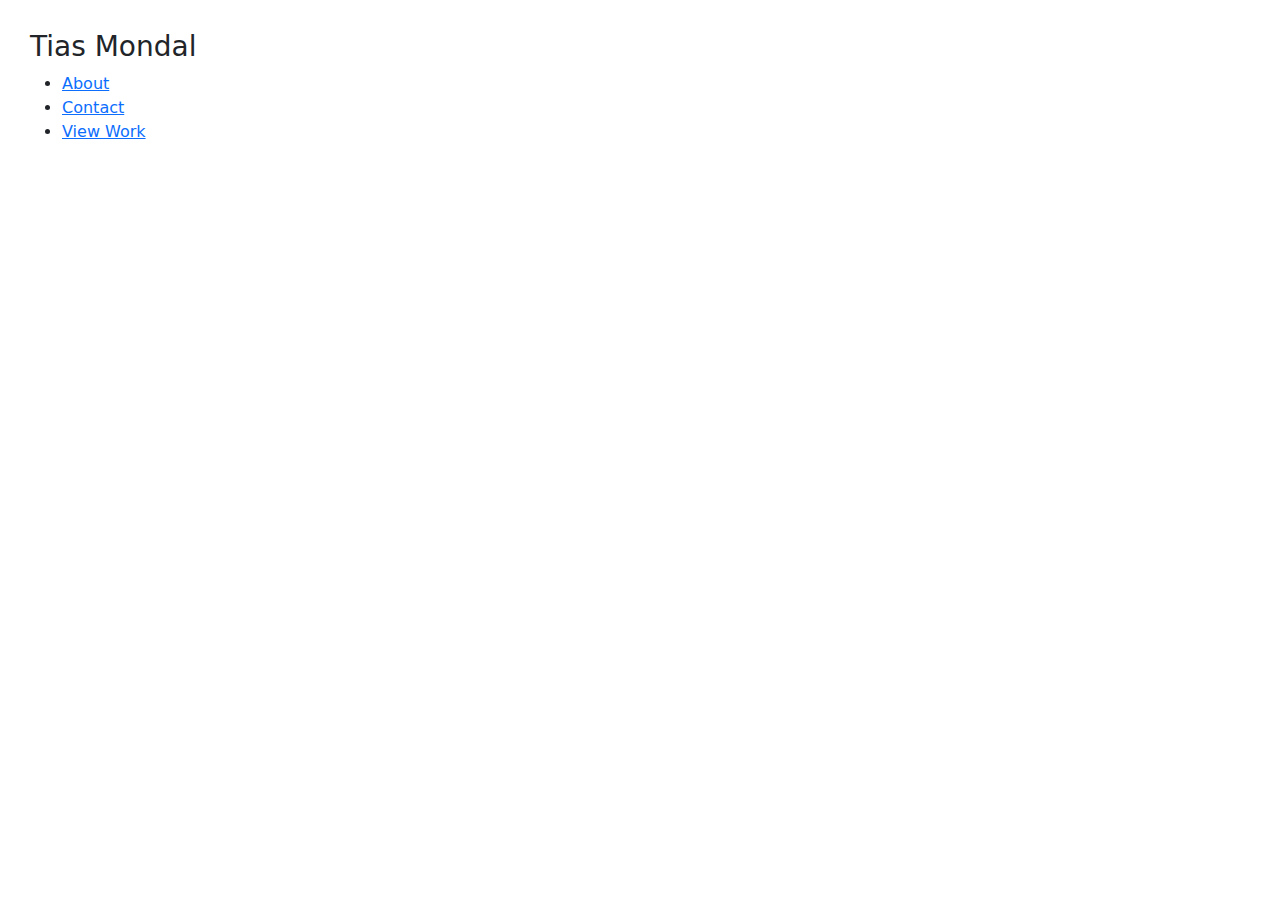
<file: Homework 28.05/index.html>
<!DOCTYPE html>
<html lang="en">
<head>
    <meta charset="UTF-8">
    <meta http-equiv="X-UA-Compatible" content="IE=edge">
    <meta name="viewport" content="width=device-width, initial-scale=1.0">
    <title>Nemesis Profile</title>
    <link rel="stylesheet" href="style.css">
    <link rel="stylesheet" href="https://cdn.jsdelivr.net/npm/bootstrap@5.3.0-alpha3/dist/css/bootstrap.min.css">
</head>
<body>
    <header>
        <div class="name">
            <h3>Tias Mondal</h3>
        </div>
        <div class="nav_tem">
            <ul>
                <li><a href="#">About</a></li>
                <li><a href="#">Contact</a></li>
                <li><a href="#">View Work</a></li>
            </ul>
        </div>
    </header>
</body>
</html>
</file>
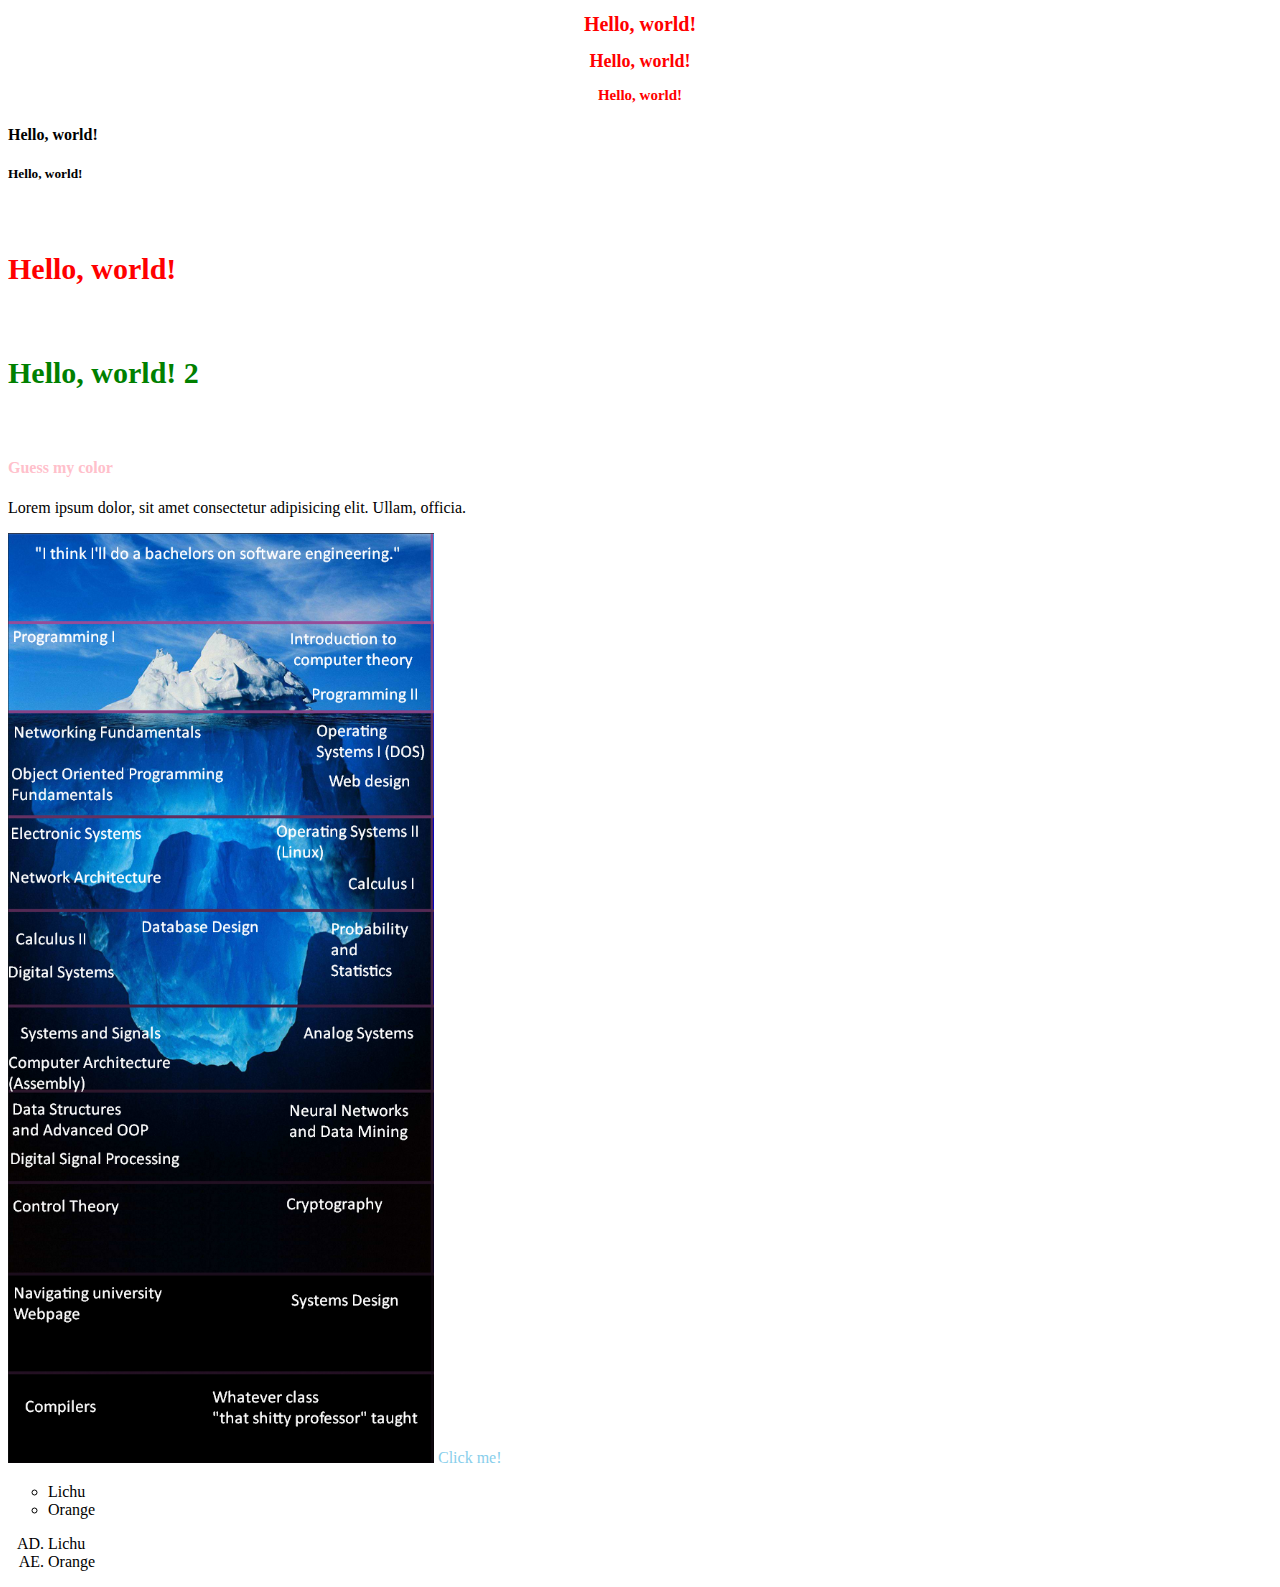
<file: Practise_1/index.html>
<!DOCTYPE html>
<html lang="en">
<head>
    <meta charset="UTF-8">
    <meta http-equiv="X-UA-Compatible" content="IE=edge">
    <meta name="viewport" content="width=device-width, initial-scale=1.0">
    <title>Just another webpage</title>
    <link rel="stylesheet" href="style.css">
    <style>
        h2 {
            color: red; 
            text-align:center; 
            font-size:18px; 
        }
        a {
            text-decoration: none;
            color: skyblue;
        }
    </style>
</head>
<body>
    <!-- internal only for specific pages -->
    <!-- inline CSS example -->
    <b><h1 style="color: red; text-align:center; font-size:20px">Hello, world!</h1></b> 
    <b><h2>Hello, world!</h2></b> 
    <b><h3 style="color: red; text-align:center; font-size:15px">Hello, world!</h3></b> 
    <b><h4>Hello, world!</h4></b> 
    <b><h5>Hello, world!</h5></b>
    <b><h6>Hello, world!</h6></b>
    <b><h6 class="T">Hello, world! 2</h6></b>
    <!-- internal CSS example -->
    
    <!-- CSS: Inline, Internal, External -->
    <h4 id="Roun">Guess my color</h4>

    <p>Lorem ipsum dolor, sit amet consectetur adipisicing elit. Ullam, officia.</p>
    <img src="hello.png" alt="THIS IS JUST A IMAGE" />

    <a href="" target="_blank">Click me!</a>

    <ul type="circle">
        <li>Lichu</li>
        <li>Orange</li>
    </ul>

    <ol type="A" start="30">
        <li>Lichu</li>
        <li>Orange</li>
    </ol>
</body>
</html>
<!-- single dot means same folder -->
<!-- double dot means previous folder -->
</file>
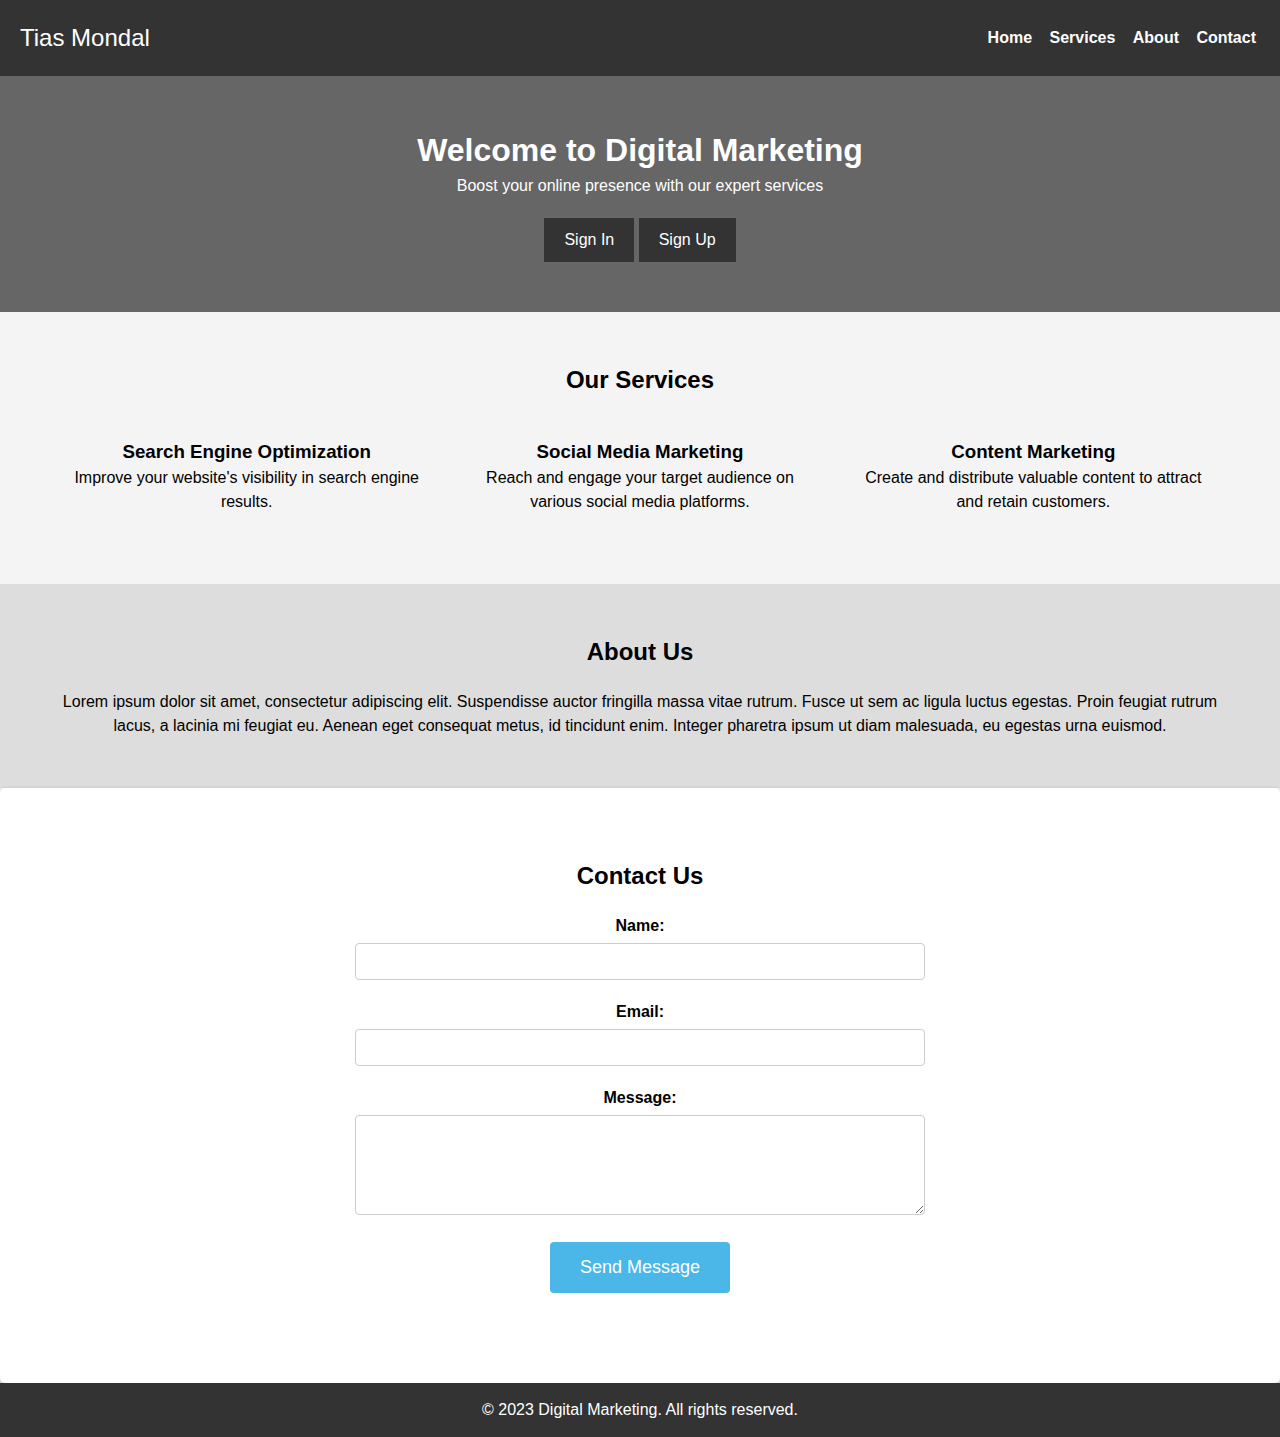
<file: Responsive_Marketing_Webpage/index.html>
<!DOCTYPE html>
<html lang="en">

<head>
  <meta charset="UTF-8">
  <meta name="viewport" content="width=device-width, initial-scale=1.0">
  <title>Digital Marketing Website</title>
  <link rel="stylesheet" href="style.css">
</head>

<body>
  <header>
    <nav>
      <div class="logo">
        <a href="#">Tias Mondal</a>
      </div>
      <ul class="nav-links">
        <li><a href="#home">Home</a></li>
        <li><a href="#services">Services</a></li>
        <li><a href="#about">About</a></li>
        <li><a href="#contact">Contact</a></li>
      </ul>
    </nav>
  </header>

  <section class="banner">
    <h1>Welcome to Digital Marketing</h1>
    <p>Boost your online presence with our expert services</p>
    <a href="signin.html" class="btn">Sign In</a>
    <a href="signup.html" class="btn">Sign Up</a>
  </section>

  <section id="services">
    <h2>Our Services</h2>
    <div class="service-container">
      <div class="service">
        <h3>Search Engine Optimization</h3>
        <p>Improve your website's visibility in search engine results.</p>
      </div>
      <div class="service">
        <h3>Social Media Marketing</h3>
        <p>Reach and engage your target audience on various social media platforms.</p>
      </div>
      <div class="service">
        <h3>Content Marketing</h3>
        <p>Create and distribute valuable content to attract and retain customers.</p>
      </div>
    </div>
  </section>

  <section id="about">
    <h2>About Us</h2>
    <p>Lorem ipsum dolor sit amet, consectetur adipiscing elit. Suspendisse auctor fringilla massa vitae rutrum. Fusce ut sem ac ligula luctus egestas. Proin feugiat rutrum lacus, a lacinia mi feugiat eu. Aenean eget consequat metus, id tincidunt enim. Integer pharetra ipsum ut diam malesuada, eu egestas urna euismod.</p>
  </section>
  
  <section id="contact">
    <h2>Contact Us</h2>
    <form>
      <div class="form-group">
        <label for="name">Name:</label>
        <input type="text" id="name" name="name" required>
      </div>
      <div class="form-group">
        <label for="email">Email:</label>
        <input type="email" id="email" name="email" required>
      </div>
      <div class="form-group">
        <label for="message">Message:</label>
        <textarea id="message" name="message" required></textarea>
      </div>
      <div class="form-group">
        <button type="submit">Send Message</button>
      </div>
    </form>
  </section>


  <footer>
    <p>&copy; 2023 Digital Marketing. All rights reserved.</p>
  </footer>

  <script src="script.js"> 

</script>
</body>

</html>
</file>
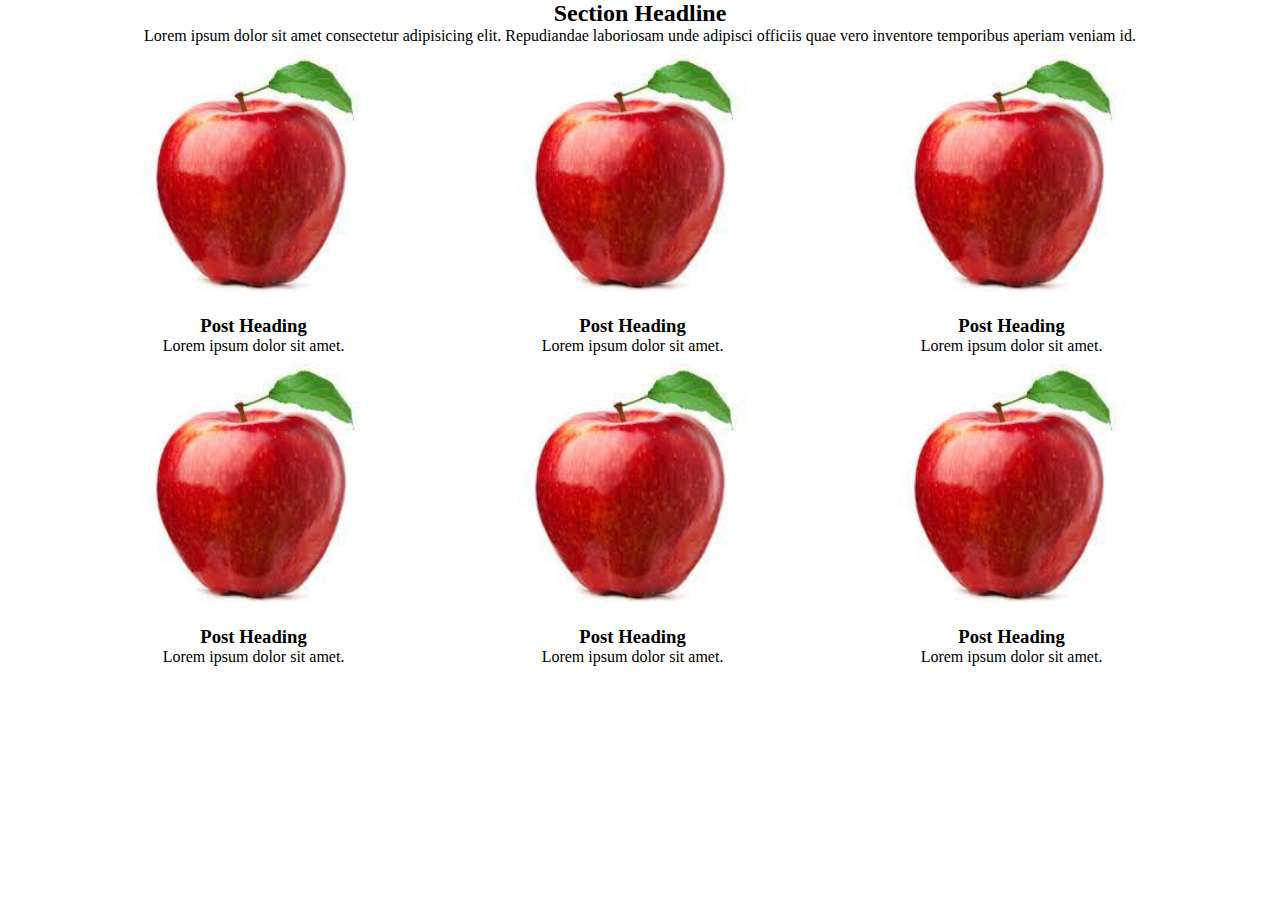
<file: Homework Part 1 : Section/section.html>
<!DOCTYPE html>
<html lang="en">
<head>
    <meta charset="UTF-8">
    <meta http-equiv="X-UA-Compatible" content="IE=edge">
    <meta name="viewport" content="width=sec, initial-scale=1.0">
    <title>Section Details Design</title>
    <link rel="stylesheet" href="section.css">
</head>
<body>
    <section class="container">
        <div class="heading">
            <h2>Section Headline</h2>
            <p>
                Lorem ipsum dolor sit amet consectetur adipisicing elit. Repudiandae laboriosam unde adipisci officiis quae vero inventore temporibus aperiam veniam id.
            </p>
        </div>
        <div class="posts">
            <div class="post_item">
                <img src="apple.jpeg" alt="Apple_image" class="post_img">
                <h3>Post Heading</h3>
                <p>Lorem ipsum dolor sit amet.</p>
            </div>
            <div class="post_item">
                <img src="apple.jpeg" alt="Apple_image" class="post_img">
                <h3>Post Heading</h3>
                <p>Lorem ipsum dolor sit amet.</p>
            </div>
            <div class="post_item">
                <img src="apple.jpeg" alt="Apple_image" class="post_img">
                <h3>Post Heading</h3>
                <p>Lorem ipsum dolor sit amet.</p>
            </div>
            <div class="post_item">
                <img src="apple.jpeg" alt="Apple_image" class="post_img">
                <h3>Post Heading</h3>
                <p>Lorem ipsum dolor sit amet.</p>
            </div>
            <div class="post_item">
                <img src="apple.jpeg" alt="Apple_image" class="post_img">
                <h3>Post Heading</h3>
                <p>Lorem ipsum dolor sit amet.</p>
            </div>
            <div class="post_item">
                <img src="apple.jpeg" alt="Apple_image" class="post_img">
                <h3>Post Heading</h3>
                <p>Lorem ipsum dolor sit amet.</p>
            </div>
        </div>
    </section>
</body>
</html>
</file>
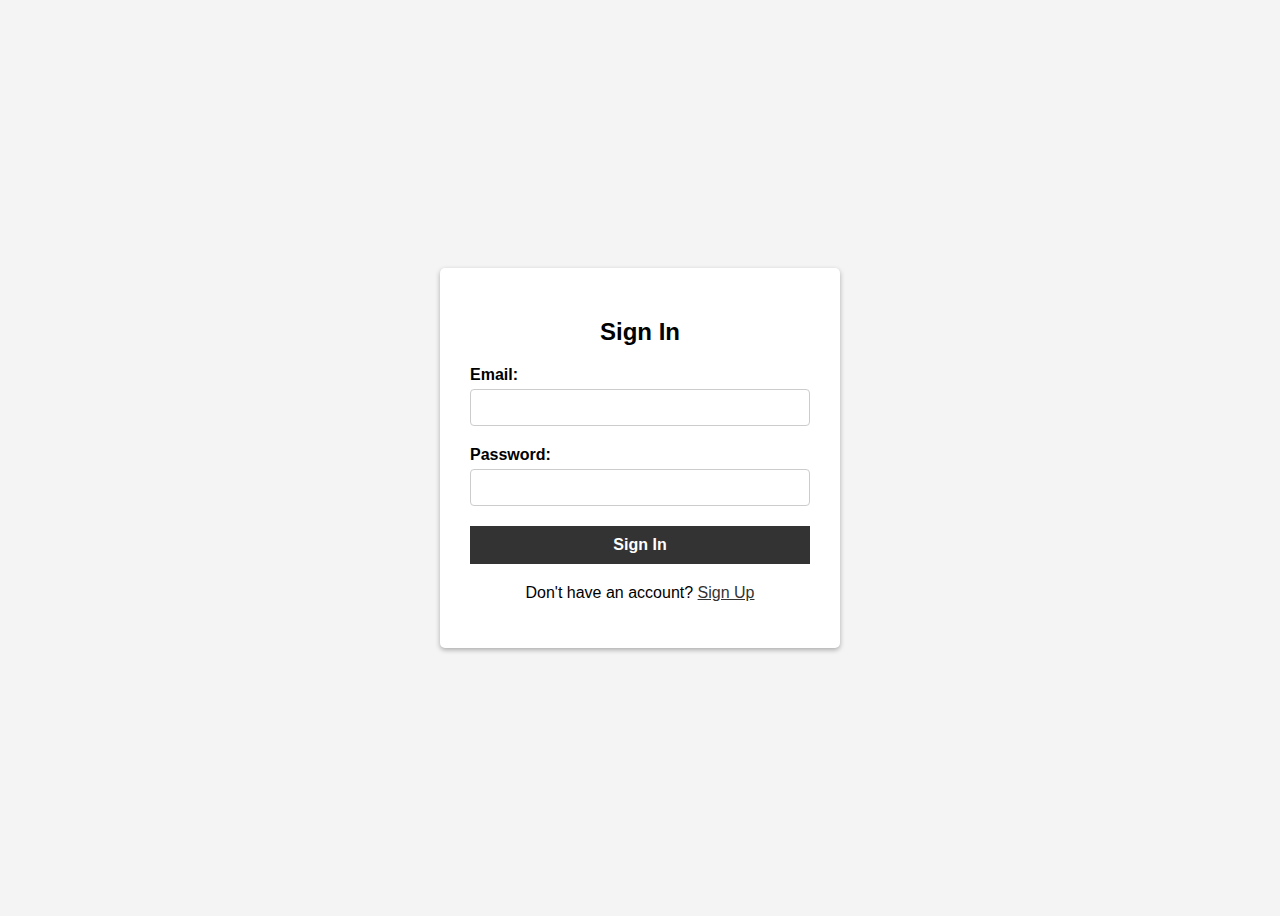
<file: Responsive_Marketing_Webpage/signin.html>
<!DOCTYPE html>
<html lang="en">

<head>
  <meta charset="UTF-8">
  <meta name="viewport" content="width=device-width, initial-scale=1.0">
  <title>Sign In</title>
  <link rel="stylesheet" href="signin.css">
</head>

<body>
  <div class="container">
    <form>
      <h2>Sign In</h2>
      <div class="form-group">
        <label for="email">Email:</label>
        <input type="email" id="email" name="email" required>
      </div>
      <div class="form-group">
        <label for="password">Password:</label>
        <input type="password" id="password" name="password" required>
      </div>
      <div class="form-group">
        <button type="submit">Sign In</button>
      </div>
      <p>Don't have an account? <a href="signup.html">Sign Up</a></p>
    </form>
  </div>
</body>

</html>
</file>
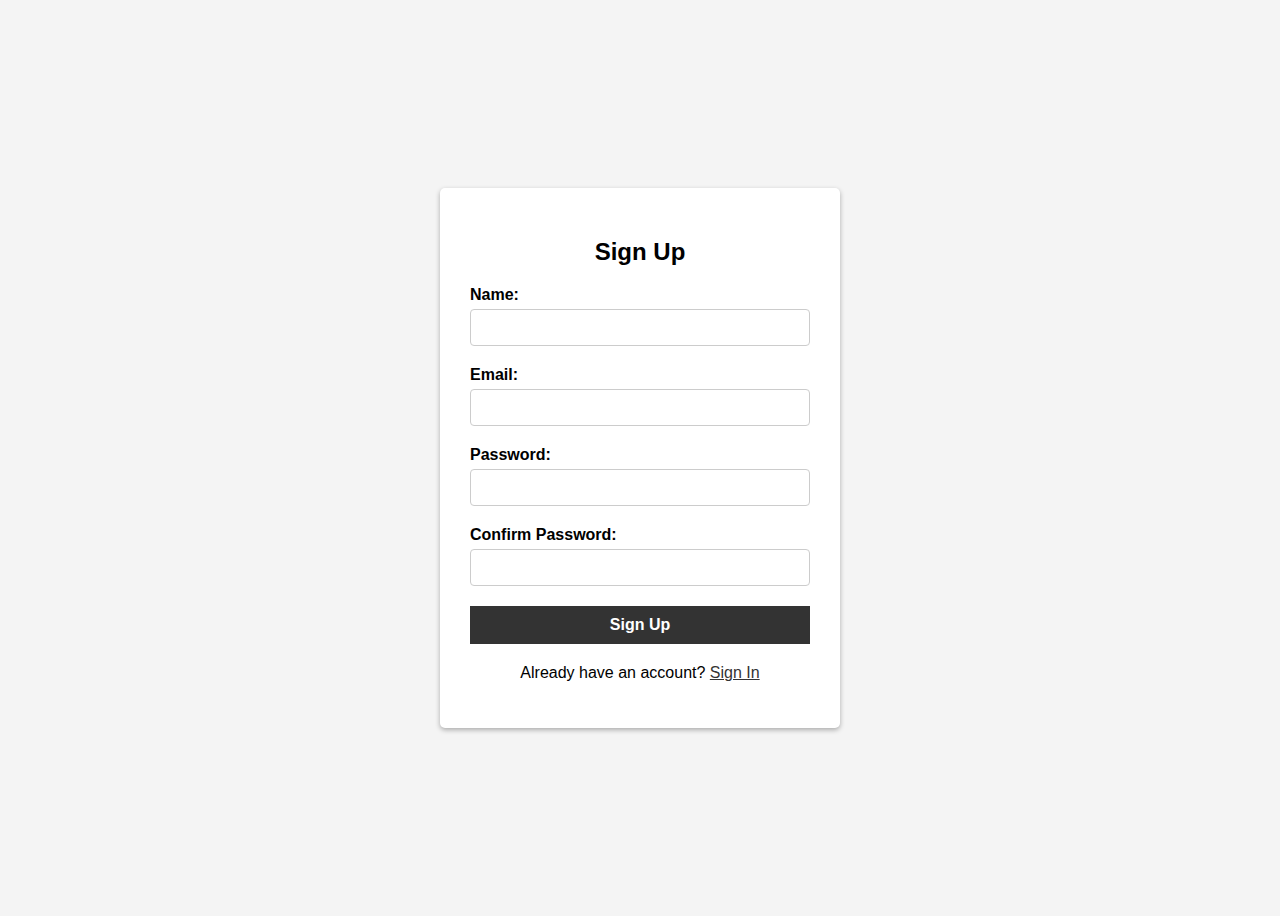
<file: Responsive_Marketing_Webpage/signup.html>
<!DOCTYPE html>
<html lang="en">

<head>
  <meta charset="UTF-8">
  <meta name="viewport" content="width=device-width, initial-scale=1.0">
  <title>Sign Up</title>
  <link rel="stylesheet" href="signup.css">
</head>

<body>
  <div class="container">
    <form>
      <h2>Sign Up</h2>
      <div class="form-group">
        <label for="name">Name:</label>
        <input type="text" id="name" name="name" required>
      </div>
      <div class="form-group">
        <label for="email">Email:</label>
        <input type="email" id="email" name="email" required>
      </div>
      <div class="form-group">
        <label for="password">Password:</label>
        <input type="password" id="password" name="password" required>
      </div>
      <div class="form-group">
        <label for="confirm-password">Confirm Password:</label>
        <input type="password" id="confirm-password" name="confirm-password" required>
      </div>
      <div class="form-group">
        <button type="submit">Sign Up</button>
      </div>
      <p>Already have an account? <a href="signin.html">Sign In</a></p>
    </form>
  </div>
</body>

</html>
</file>
<file: Homework 28.05/style.css>
header {
    padding: 30px;
}

ul_li {
    ;
}
</file>
<file: Practise_1/style.css>
h6 {
    font-size: 30px;
    color: red;
}

.T {
    color: green;
}

#Roun {
    color:pink
}
</file>
<file: Homework Part 1 : Section/section.css>
* {
    padding: 0;
    margin: 0;
}

.heading {
    text-align: center;
}

.post_item {
 width: 32.9%;
 text-align: center;
}

.post_img {
    width: 70%;
}

.posts {
    display: flex;
    flex-wrap: wrap;
}

.container {
    width: 90%;
    margin: auto;
}
</file>
<file: Responsive_Marketing_Webpage/signin.css>
* {
    box-sizing: border-box;
  }
  
  body {
    font-family: Arial, sans-serif;
    background-color: #f4f4f4;
    display: flex;
    justify-content: center;
    align-items: center;
    height: 100vh;
  }
  
  .container {
    background-color: #fff;
    padding: 30px;
    border-radius: 5px;
    box-shadow: 0 2px 5px rgba(0, 0, 0, 0.3);
    max-width: 400px;
    width: 100%;
  }
  
  h2 {
    text-align: center;
    margin-bottom: 20px;
  }
  
  .form-group {
    margin-bottom: 20px;
  }
  
  label {
    display: block;
    font-weight: bold;
    margin-bottom: 5px;
  }
  
  input[type="email"],
  input[type="password"] {
    width: 100%;
    padding: 10px;
    border: 1px solid #ccc;
    border-radius: 4px;
  }
  
  button {
    display: block;
    width: 100%;
    padding: 10px;
    border: none;
    background-color: #333;
    color: #fff;
    font-size: 16px;
    font-weight: bold;
    cursor: pointer;
  }
  
  button:hover {
    background-color: #555;
  }
  
  p {
    text-align: center;
    margin-top: 20px;
  }
  
  a {
    color: #333;
  }
</file>
<file: Responsive_Marketing_Webpage/signup.css>
* {
    box-sizing: border-box;
  }
  
  body {
    font-family: Arial, sans-serif;
    background-color: #f4f4f4;
    display: flex;
    justify-content: center;
    align-items: center;
    height: 100vh;
  }
  
  .container {
    background-color: #fff;
    padding: 30px;
    border-radius: 5px;
    box-shadow: 0 2px 5px rgba(0, 0, 0, 0.3);
    max-width: 400px;
    width: 100%;
  }
  
  h2 {
    text-align: center;
    margin-bottom: 20px;
  }
  
  .form-group {
    margin-bottom: 20px;
  }
  
  label {
    display: block;
    font-weight: bold;
    margin-bottom: 5px;
  }
  
  input[type="text"],
  input[type="email"],
  input[type="password"] {
    width: 100%;
    padding: 10px;
    border: 1px solid #ccc;
    border-radius: 4px;
  }
  
  button {
    display: block;
    width: 100%;
    padding: 10px;
    border: none;
    background-color: #333;
    color: #fff;
    font-size: 16px;
    font-weight: bold;
    cursor: pointer;
  }
  
  button:hover {
    background-color: #555;
  }
  
  p {
    text-align: center;
    margin-top: 20px;
  }
  
  a {
    color: #333;
  }
</file>
<file: Responsive_Marketing_Webpage/style.css>
/* Reset default styles */
* {
  box-sizing: border-box;
  margin: 0;
  padding: 0;
}

body {
  font-family: Arial, sans-serif;
  line-height: 1.5;
  background-color: #f4f4f4;
}

header {
  background-color: #333;
  color: #fff;
  padding: 20px 20px 20px 20px;
}

nav {
  display: flex;
  flex-wrap: wrap;
  justify-content: space-between;
  align-items: center;
}

.logo a {
  color: #fff;
  font-size: 1.5rem;
  text-decoration: none;
  margin-right: 10px;
}

.nav-links li {
  display: inline-block;
  margin-left: 5px;
  font-weight: bold;
}

.nav-links a {
  display: block;
  color: #fff;
  padding: 4px;
  text-decoration: none;
}

.nav-links a:hover{
  text-decoration: underline;
  color: #4bb7e8;
  background-color: whitesmoke;
  /* background-image: linear-gradient(43deg, #4158D0 0%, #C850C0 46%, #FFCC70 100%); */

  /* border-radius: 5px;
  box-sizing: content-box; */
}


.banner {
  text-align: center;
  padding: 50px;
  background-color: #666;
  color: #fff;
}

.btn {
  display: inline-block;
  background-color: #333;
  color: #fff;
  padding: 10px 20px;
  text-decoration: none;
  margin-top: 20px;
}

#services {
  text-align: center;
  padding: 50px;
}

.service-container {
  display: flex;
  justify-content: center;
  align-items: center;
}

.service {
  flex: 1;
  padding: 20px;
}

#about {
  background-color: #ddd;
  text-align: center;
  padding: 50px;
}

#contact {
  background-color: #fff;
  padding: 70px;
  border-radius: 5px;
  box-shadow: 0 2px 5px rgba(0, 0, 0, 0.3);
  /* max-width: 400px;
  width: 100%; */
  text-align: center;
}

h2 {
  text-align: center;
  margin-bottom: 20px;
}

.form-group {
  margin-bottom: 20px;
}

label {
  display: block;
  font-weight: bold;
  margin-bottom: 5px;
}

input[type="text"],
input[type="email"],
textarea {
  width: 50%;
  padding: 10px;
  border: 1px solid #ccc;
  border-radius: 4px;
}

textarea {
  height: 100px;
}

button {
  /* display: block;
  width: 50%;
  padding: 10px;
  border: none;
  background-color: #333;
  color: #fff;
  font-size: 16px;
  font-weight: bold;
  cursor: pointer; */
  padding: 15px 30px;
  background-color: #4bb7e8;
  color: #fff;
  font-size: 18px;
  border: none;
  border-radius: 4px;
  cursor: pointer;
}

button:hover {
  background-color: #555;
}


footer {
  background-color: #333;
  color: #fff;
  padding: 15px;
  text-align: center;
}

@media (max-width: 768px) {
  .nav-links {
    display: none;
  }

  .nav-links li {
    display: block;
    margin: 10px 0;
  }

  .banner {
    padding: 20px;
  }

  .services {
    padding: 20px;
  }

  .about {
    padding: 20px;
  }
}
</file>
